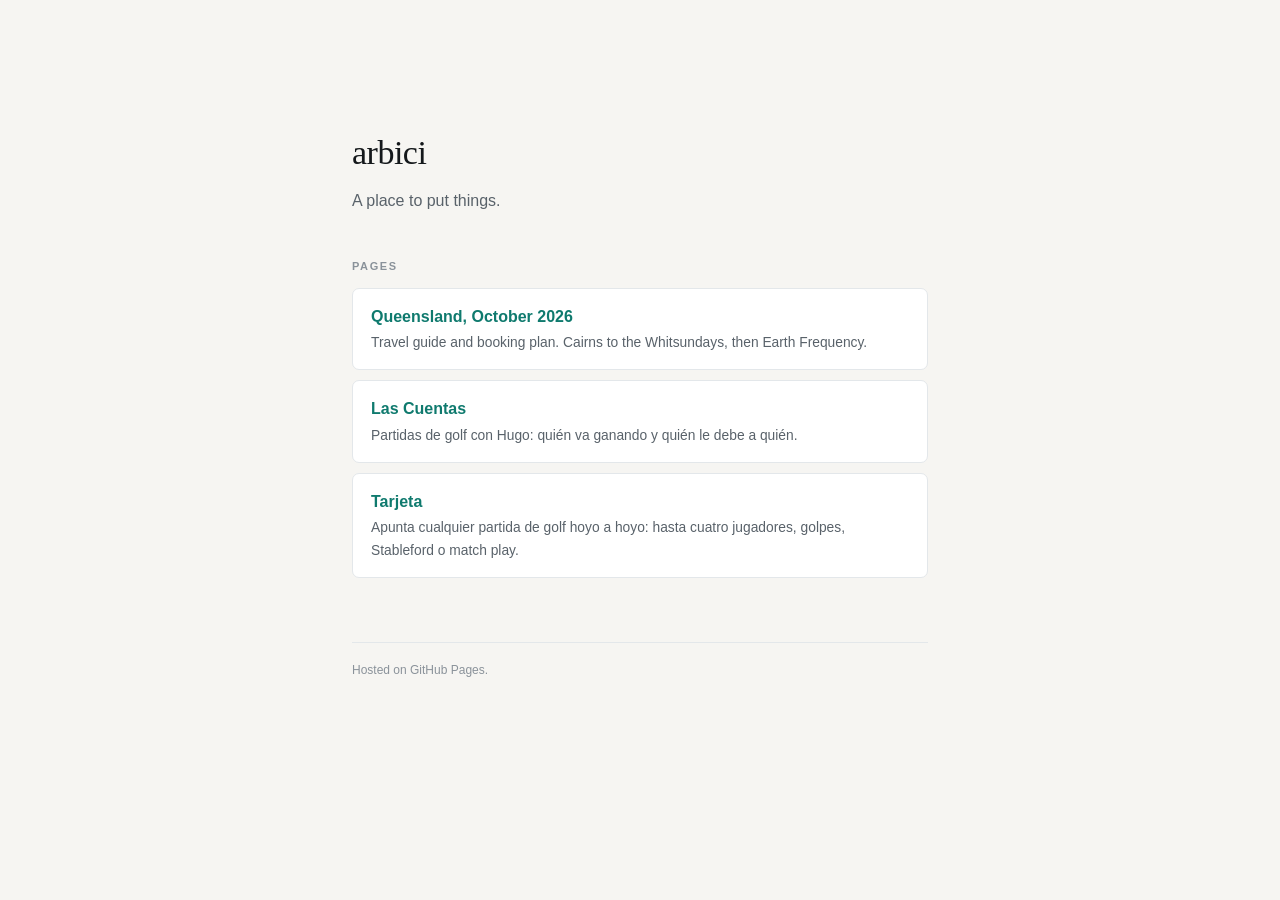
<file: index.html>
<!DOCTYPE html>
<html lang="en">
<head>
<meta charset="utf-8">
<meta name="viewport" content="width=device-width, initial-scale=1">
<title>arbici</title>
<style>
  :root{ color-scheme: light;
    --ink:#14181b; --mid:#59626a; --light:#8a929a; --line:#e3e7ea;
    --paper:#fff; --wash:#f6f5f2; --go:#0f7a6e; --gobg:#eef7f5;
    --serif:'Iowan Old Style',Palatino,Georgia,serif;
    --sans:-apple-system,BlinkMacSystemFont,'Segoe UI',Inter,Helvetica,Arial,sans-serif; }
  *{box-sizing:border-box}
  body{margin:0;background:var(--wash);color:var(--ink);font-family:var(--sans);
       font-size:16px;line-height:1.6;-webkit-font-smoothing:antialiased}
  .page{max-width:620px;margin:0 auto;padding:14vh 22px 80px}
  h1{font-family:var(--serif);font-weight:400;font-size:34px;margin:0 0 8px;letter-spacing:-.5px}
  .sub{color:var(--mid);margin:0 0 44px}
  h2{font-size:11px;letter-spacing:1.6px;text-transform:uppercase;color:var(--light);
     margin:0 0 12px;font-weight:600}
  ul{list-style:none;margin:0;padding:0}
  li{margin:0 0 2px}
  a.card{display:block;text-decoration:none;color:inherit;background:var(--paper);
         border:1px solid var(--line);border-radius:7px;padding:15px 18px;margin:0 0 10px;
         transition:border-color .15s, transform .15s}
  a.card:hover{border-color:#bcd6d0;transform:translateY(-1px)}
  a.card b{display:block;font-weight:600;font-size:16px;color:var(--go)}
  a.card span{display:block;color:var(--mid);font-size:13.8px;margin-top:3px}
  footer{margin-top:64px;padding-top:18px;border-top:1px solid var(--line);
         font-size:12px;color:var(--light)}
</style>
</head>
<body>
<div class="page">

  <h1>arbici</h1>
  <p class="sub">A place to put things.</p>

  <h2>Pages</h2>
  <ul>
    <li>
      <a class="card" href="./queensland/">
        <b>Queensland, October 2026</b>
        <span>Travel guide and booking plan. Cairns to the Whitsundays, then Earth Frequency.</span>
      </a>
    </li>
    <li>
      <a class="card" href="./golf/">
        <b>Las Cuentas</b>
        <span>Partidas de golf con Hugo: quién va ganando y quién le debe a quién.</span>
      </a>
    </li>
    <li>
      <a class="card" href="./golf/tarjeta/">
        <b>Tarjeta</b>
        <span>Apunta cualquier partida de golf hoyo a hoyo: hasta cuatro jugadores, golpes, Stableford o match play.</span>
      </a>
    </li>

    <!--
      To add another page:
      1. Make a new folder next to /queensland, e.g. /barcelona
      2. Put an index.html inside it
      3. Copy the <li> block above, change the href, title and description
      It will be live at  <your-username>.github.io/barcelona/
    -->
  </ul>

  <footer>Hosted on GitHub Pages.</footer>

</div>
</body>
</html>
</file>
